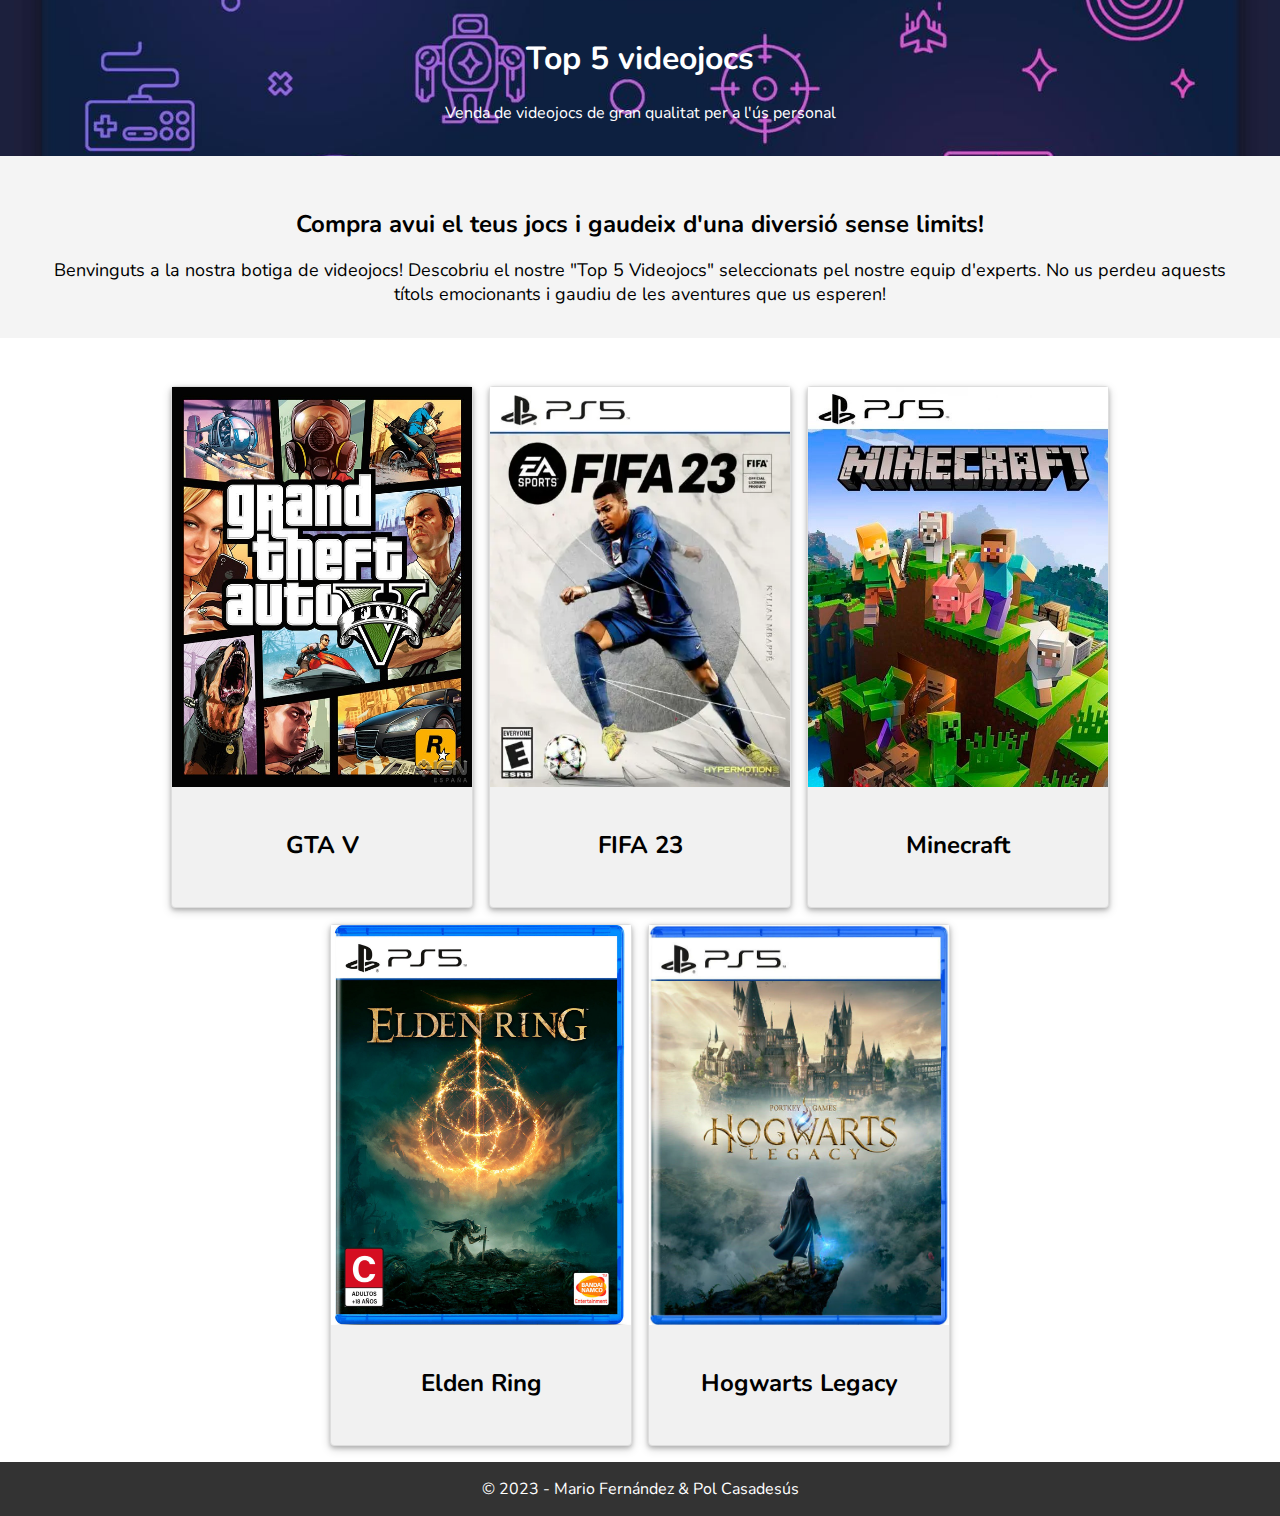
<file: index.html>
<!DOCTYPE html>
<html lang="ca">
<head>
    <meta charset="UTF-8">
    <meta name="viewport" content="width=device-width, initial-scale=1.0">
    <title>Top 5 videojocs</title>
    <link rel="icon" type="img" href="img/logo.png"/>
    <link rel="stylesheet" href="css/style.index.css">
</head>
<body>
    <header>
        <h1>Top 5 videojocs</h1>
        <p>Venda de videojocs de gran qualitat per a l'ús personal </p>
    </header>
    
    <section class="intro">
        <h2>Compra avui el teus jocs i gaudeix d'una diversió sense limits!</h2>
        <p>Benvinguts a la nostra botiga de videojocs! Descobriu el nostre "Top 5 Videojocs" seleccionats pel nostre equip d'experts. No us perdeu aquests títols emocionants i gaudiu de les aventures que us esperen!</p>
    </section>

    <section class="galeria">
        <div class="producte">
            <a href="view/gtav.html">
                <img src="img/gtav.jpg" alt="GTA V">
                <h2>GTA V</h2>
            </a>
        </div>
        <div class="producte">
            <a href="view/fifa23.html">
                <img src="img/fifa23.jpg" alt="FIFA 23">
                <h2>FIFA 23</h2>
            </a>
        </div>
        <div class="producte">
            <a href="view/minecraft.html">
                <img src="img/minecraft.jpg" alt="Minecraft">
                <h2>Minecraft</h2>
            </a>
        </div>
        <div class="producte">
            <a href="view/elden-ring.html">
                <img src="img/elden-ring.jpeg" alt="Elden Ring">
                <h2>Elden Ring</h2>
            </a>
        </div>        
        <div class="producte">
            <a href="view/hogwarts-legacy.html">
                <img src="img/hogwarts-legacy.jpg" alt="Hogwarts Legacy">
                <h2>Hogwarts Legacy</h2>
            </a>
        </div>              
    </section>

    <footer>
        <p>&copy; 2023 - Mario Fernández & Pol Casadesús</p>
    </footer>
</body>
</html>
</file>
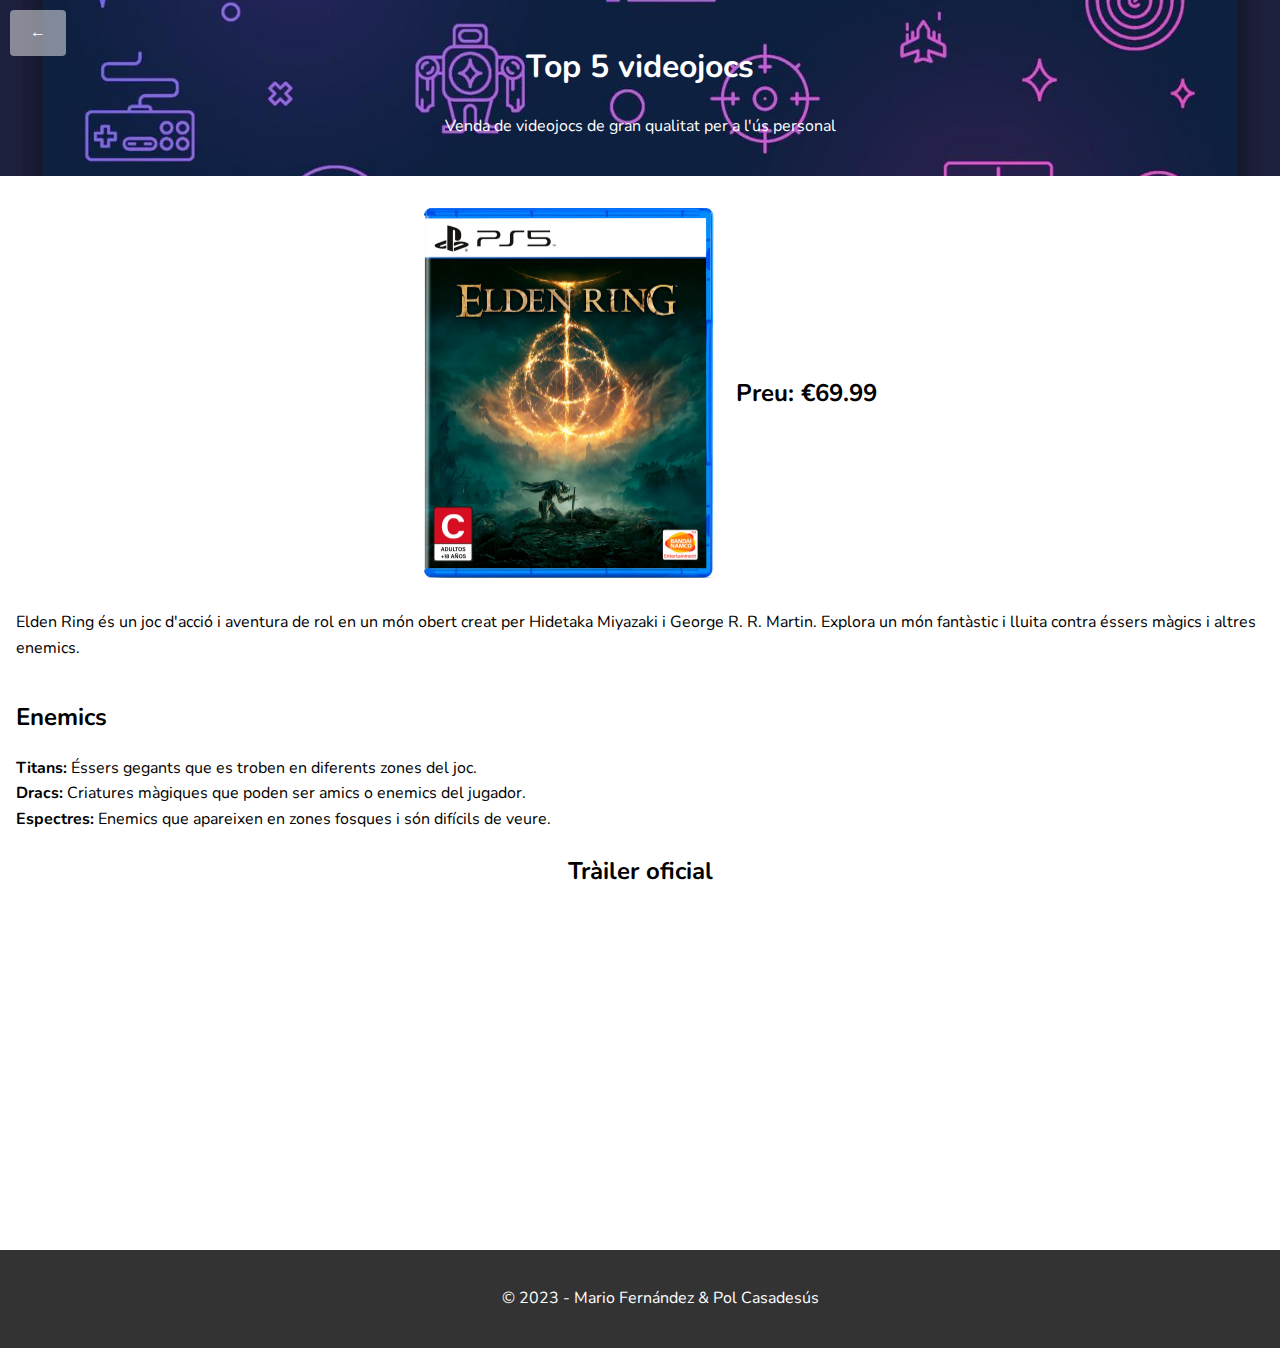
<file: view/elden-ring.html>
<!DOCTYPE html>
<html lang="ca">
<head>
    <meta charset="UTF-8">
    <meta name="viewport" content="width=device-width, initial-scale=1.0">
    <title>Elden Ring</title>
    <link rel="icon" type="img" href="../img/logo.png"/>
    <link rel="stylesheet" href="../css/style.videojocs.css">
</head>
<body>
    <header>
        <a href="../index.html" class="boton-atras">&larr;</a>
        <h1>Top 5 videojocs</h1>
        <p>Venda de videojocs de gran qualitat per a l'ús personal </p>
    </header>
    <main>
        <section class="game-info">
            <img src="../img/elden-ring.jpeg" alt="Elden Ring">
            <h2>Preu: €69.99</h2>
            <p>Elden Ring és un joc d'acció i aventura de rol en un món obert creat per Hidetaka Miyazaki i George R. R. Martin. Explora un món fantàstic i lluita contra éssers màgics i altres enemics.</p>
        </section>
        <section class="characters">
            <h2>Enemics</h2>
            <ul>
                <li><strong>Titans:</strong> Éssers gegants que es troben en diferents zones del joc.</li>
                <li><strong>Dracs:</strong> Criatures màgiques que poden ser amics o enemics del jugador.</li>
                <li><strong>Espectres:</strong> Enemics que apareixen en zones fosques i són difícils de veure.</li>
            </ul>
        </section>
        <section class="video">
            <h2>Tràiler oficial</h2>
            <iframe width="560" height="315" src="https://www.youtube.com/watch?v=E3Huy2cdih0" frameborder="0" allow="accelerometer; autoplay; clipboard-write; encrypted-media; gyroscope; picture-in-picture" allowfullscreen></iframe>
        </section>
    </main>
    <footer>
        <p>&copy; 2023 - Mario Fernández & Pol Casadesús</p>
    </footer>
</body>
</html>
</file>
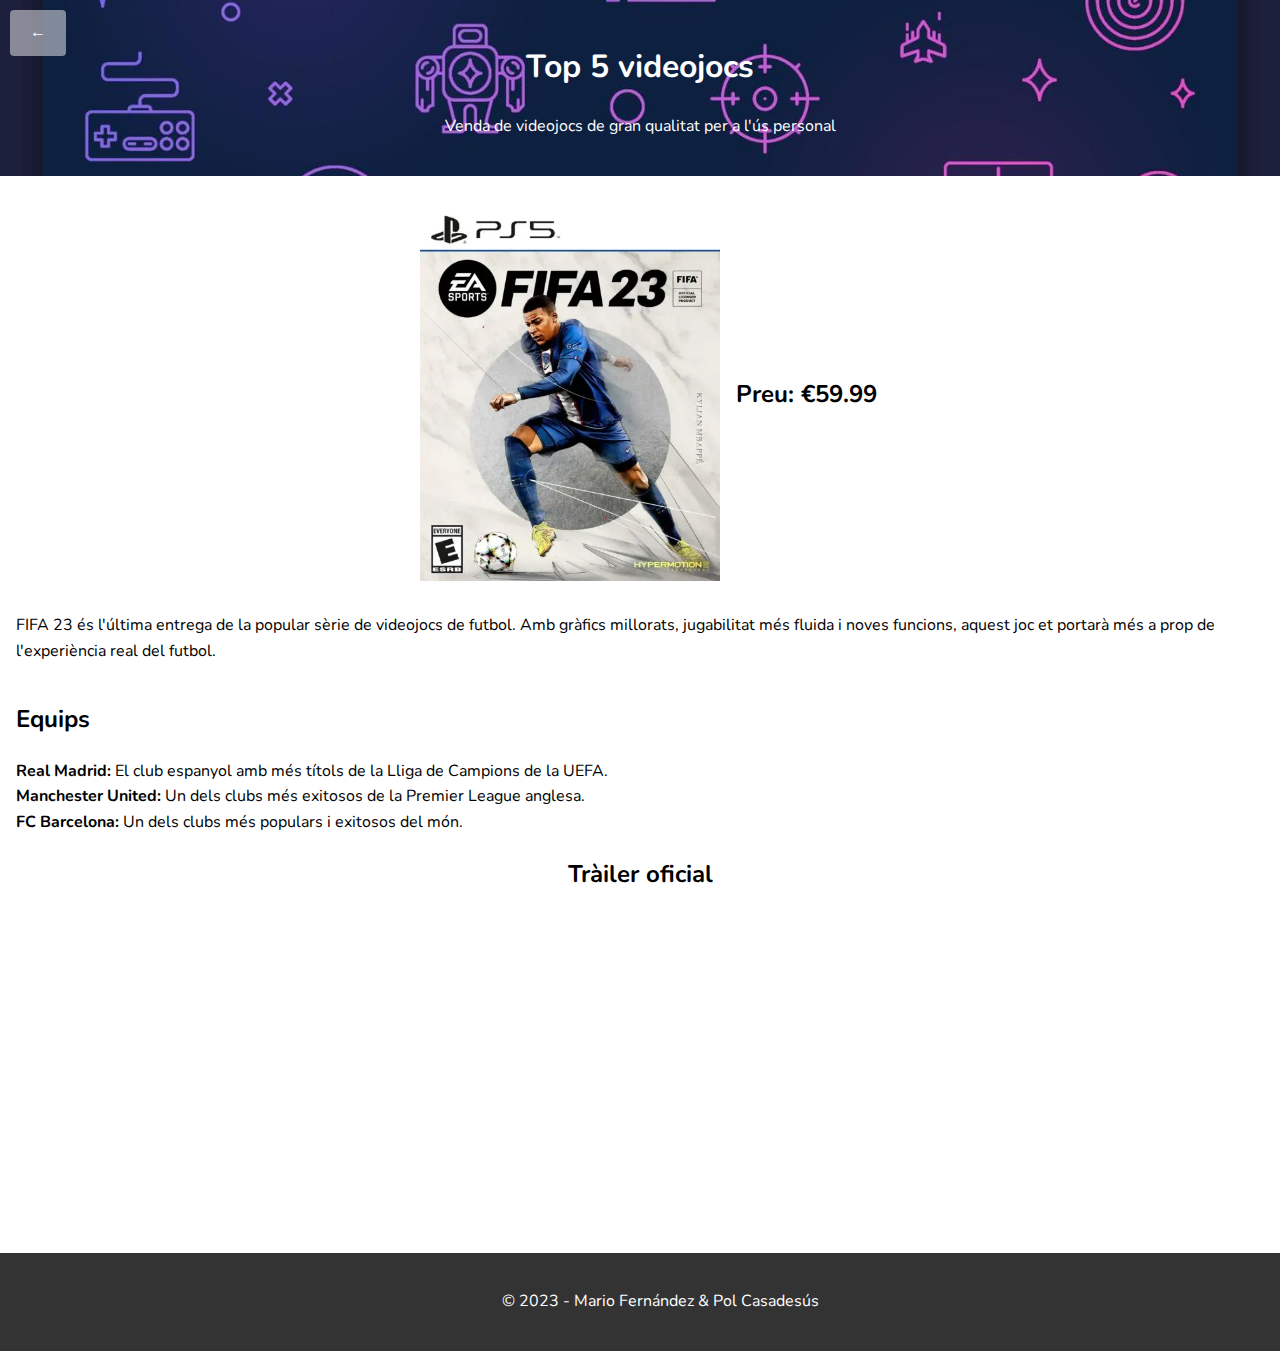
<file: view/fifa23.html>
<!DOCTYPE html>
<html lang="ca">
<head>
    <meta charset="UTF-8">
    <meta name="viewport" content="width=device-width, initial-scale=1.0">
    <title>FIFA 23</title>
    <link rel="icon" type="img" href="../img/logo.png"/>
    <link rel="stylesheet" href="../css/style.videojocs.css">
</head>
<body>
    <header>
        <a href="../index.html" class="boton-atras">&larr;</a>
        <h1>Top 5 videojocs</h1>
        <p>Venda de videojocs de gran qualitat per a l'ús personal </p>
    </header>
    <main>
        <section class="game-info">
            <img src="../img/fifa23.jpg" alt="FIFA 23">
            <h2>Preu: €59.99</h2>
            <p>FIFA 23 és l'última entrega de la popular sèrie de videojocs de futbol. Amb gràfics millorats, jugabilitat més fluida i noves funcions, aquest joc et portarà més a prop de l'experiència real del futbol.</p>
        </section>
        <section class="characters">
            <h2>Equips</h2>
            <ul>
                <li><strong>Real Madrid:</strong> El club espanyol amb més títols de la Lliga de Campions de la UEFA.</li>
                <li><strong>Manchester United:</strong> Un dels clubs més exitosos de la Premier League anglesa.</li>
                <li><strong>FC Barcelona:</strong> Un dels clubs més populars i exitosos del món.</li>
            </ul>
        </section>
        <section class="video">
            <h2>Tràiler oficial</h2>
            <iframe width="560" height="315" src="https://www.youtube.com/watch?v=0tIW1X2dv0c" frameborder="0" allow="accelerometer; autoplay; clipboard-write; encrypted-media; gyroscope; picture-in-picture" allowfullscreen></iframe>
        </section>
    </main>
    <footer>
        <p>&copy; 2023 - Mario Fernández & Pol Casadesús</p>
    </footer>
</body>
</html>
</file>
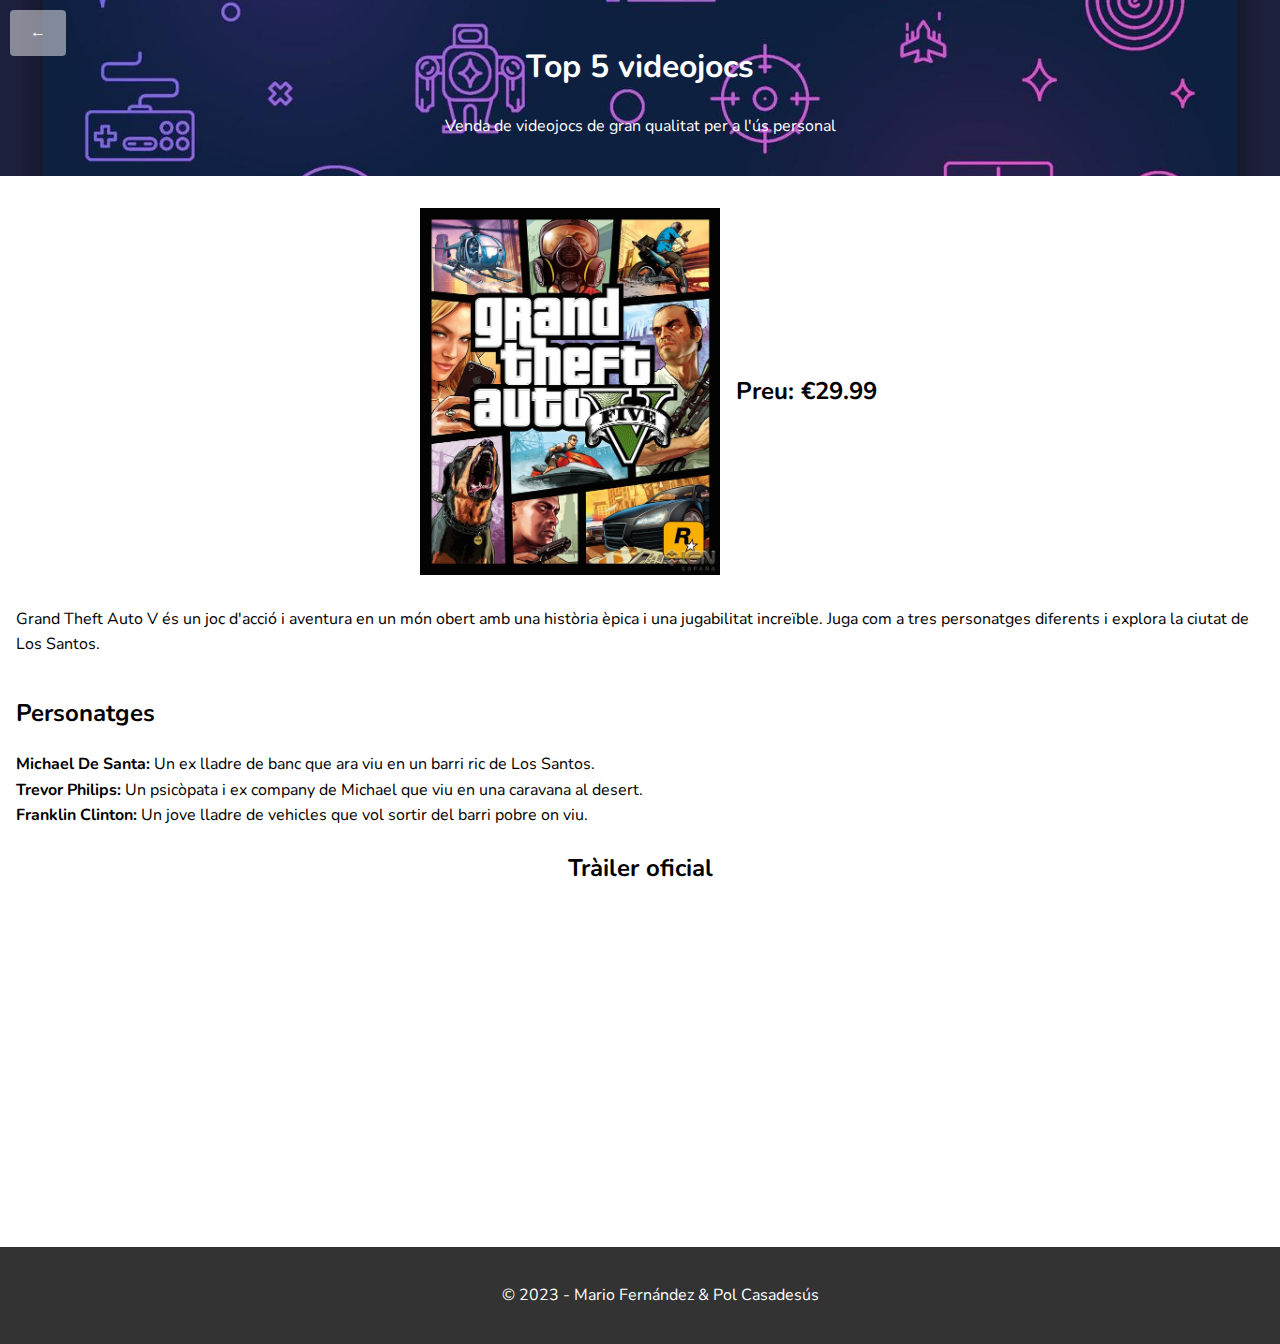
<file: view/gtav.html>
<!DOCTYPE html>
<html lang="ca">
<head>
    <meta charset="UTF-8">
    <meta name="viewport" content="width=device-width, initial-scale=1.0">
    <title>GTA V</title>
    <link rel="icon" type="img" href="../img/logo.png"/>
    <link rel="stylesheet" href="../css/style.videojocs.css">
</head>
<body>
    <header>
        <a href="../index.html" class="boton-atras">&larr;</a>
        <h1>Top 5 videojocs</h1>
        <p>Venda de videojocs de gran qualitat per a l'ús personal </p>
    </header>
    <main>
        <section class="game-info">
            <img src="../img/gtav.jpg" alt="GTA 5">
            <h2>Preu: €29.99</h2>
            <p>Grand Theft Auto V és un joc d'acció i aventura en un món obert amb una història èpica i una jugabilitat increïble. Juga com a tres personatges diferents i explora la ciutat de Los Santos.</p>
        </section>
        <section class="characters">
            <h2>Personatges</h2>
            <ul>
                <li><strong>Michael De Santa:</strong> Un ex lladre de banc que ara viu en un barri ric de Los Santos.</li>
                <li><strong>Trevor Philips:</strong> Un psicòpata i ex company de Michael que viu en una caravana al desert.</li>
                <li><strong>Franklin Clinton:</strong> Un jove lladre de vehicles que vol sortir del barri pobre on viu.</li>
            </ul>
        </section>
        <section class="video">
            <h2>Tràiler oficial</h2>
            <iframe width="560" height="315" src="https://www.youtube.com/embed/QkkoHAzjnUs" frameborder="0" allow="accelerometer; autoplay; clipboard-write; encrypted-media; gyroscope; picture-in-picture" allowfullscreen></iframe>
        </section>
    </main>
    <footer>
        <p>&copy; 2023 - Mario Fernández & Pol Casadesús</p>
    </footer>
</body>
</html>
</file>
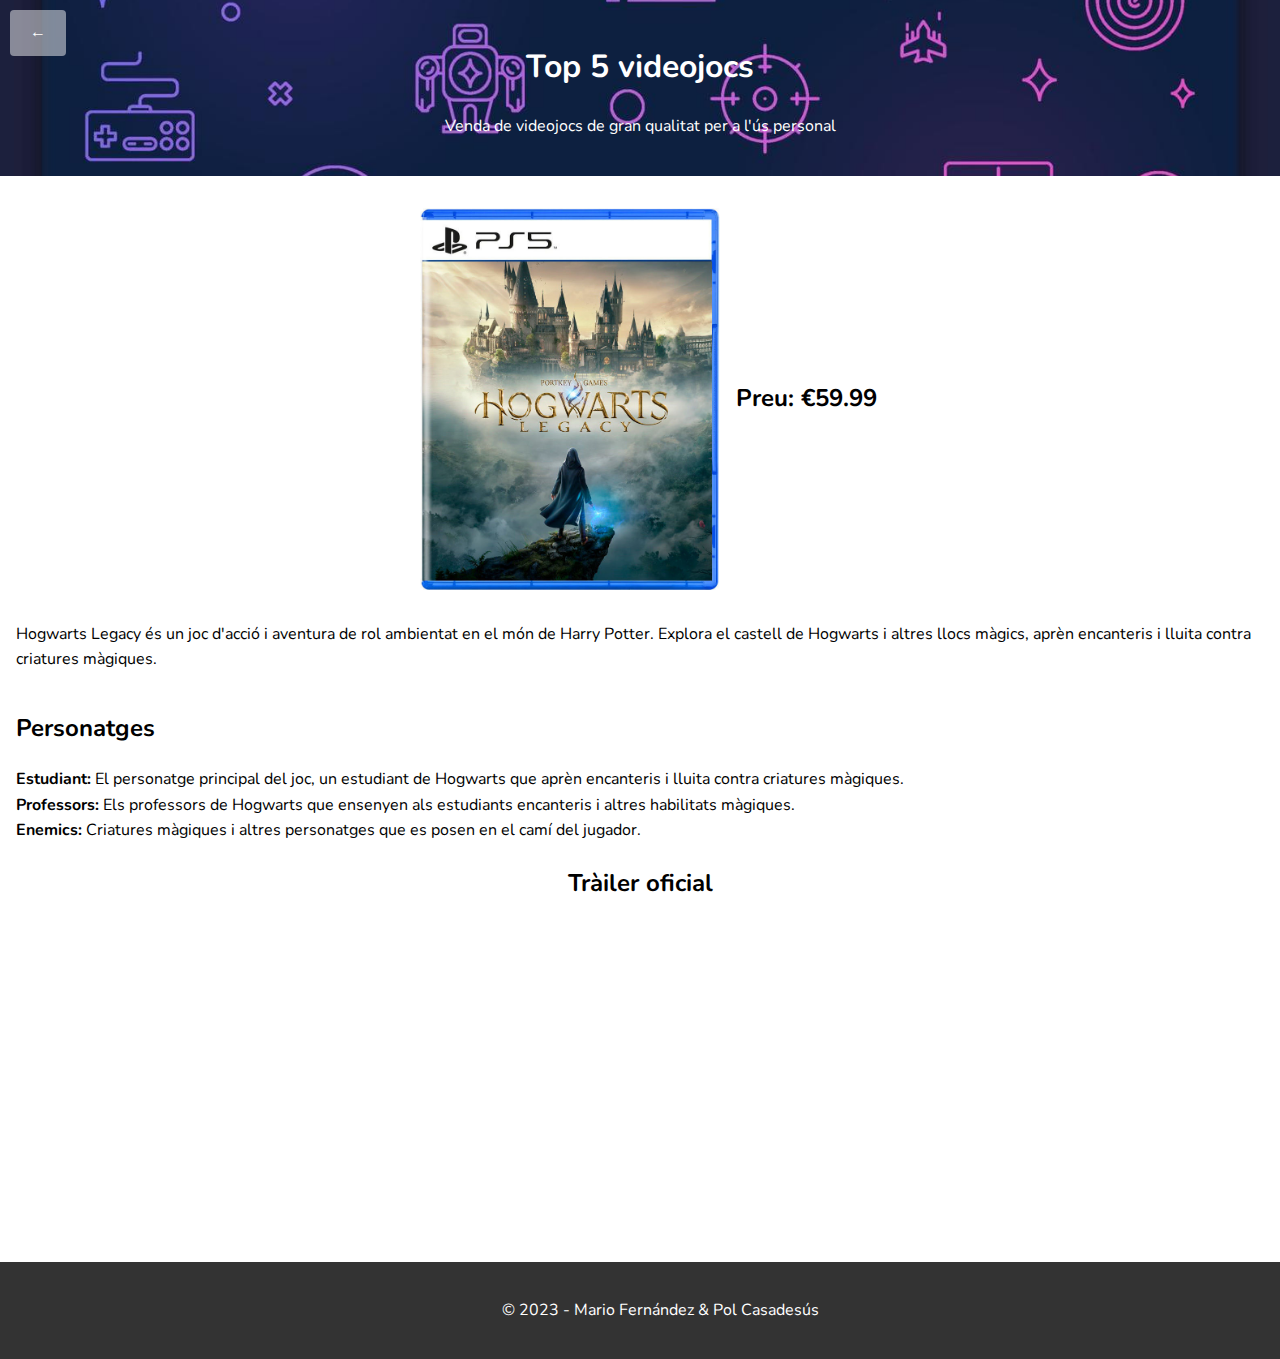
<file: view/hogwarts-legacy.html>
<!DOCTYPE html>
<html lang="ca">
<head>
    <meta charset="UTF-8">
    <meta name="viewport" content="width=device-width, initial-scale=1.0">
    <title>Hogwarts Legacy</title>
    <link rel="icon" type="img" href="../img/logo.png"/>
    <link rel="stylesheet" href="../css/style.videojocs.css">
</head>
<body>
    <header>
        <a href="../index.html" class="boton-atras">&larr;</a>
        <h1>Top 5 videojocs</h1>
        <p>Venda de videojocs de gran qualitat per a l'ús personal </p>
    </header>
    <main>
        <section class="game-info">
            <img src="../img/hogwarts-legacy.jpg" alt="Hogwarts Legacy">
            <h2>Preu: €59.99</h2>
            <p>Hogwarts Legacy és un joc d'acció i aventura de rol ambientat en el món de Harry Potter. Explora el castell de Hogwarts i altres llocs màgics, aprèn encanteris i lluita contra criatures màgiques.</p>
        </section>
        <section class="characters">
            <h2>Personatges</h2>
            <ul>
                <li><strong>Estudiant:</strong> El personatge principal del joc, un estudiant de Hogwarts que aprèn encanteris i lluita contra criatures màgiques.</li>
                <li><strong>Professors:</strong> Els professors de Hogwarts que ensenyen als estudiants encanteris i altres habilitats màgiques.</li>
                <li><strong>Enemics:</strong> Criatures màgiques i altres personatges que es posen en el camí del jugador.</li>
            </ul>
        </section>
        <section class="video">
            <h2>Tràiler oficial</h2>
            <iframe width="560" height="315" src="https://www.youtube.com/watch?v=S6GTl_vPRvU" frameborder="0" allow="accelerometer; autoplay; clipboard-write; encrypted-media; gyroscope; picture-in-picture" allowfullscreen></iframe>
        </section>
    </main>
    <footer>
        <p>&copy; 2023 - Mario Fernández & Pol Casadesús</p>
    </footer>
</body>
</html>
</file>
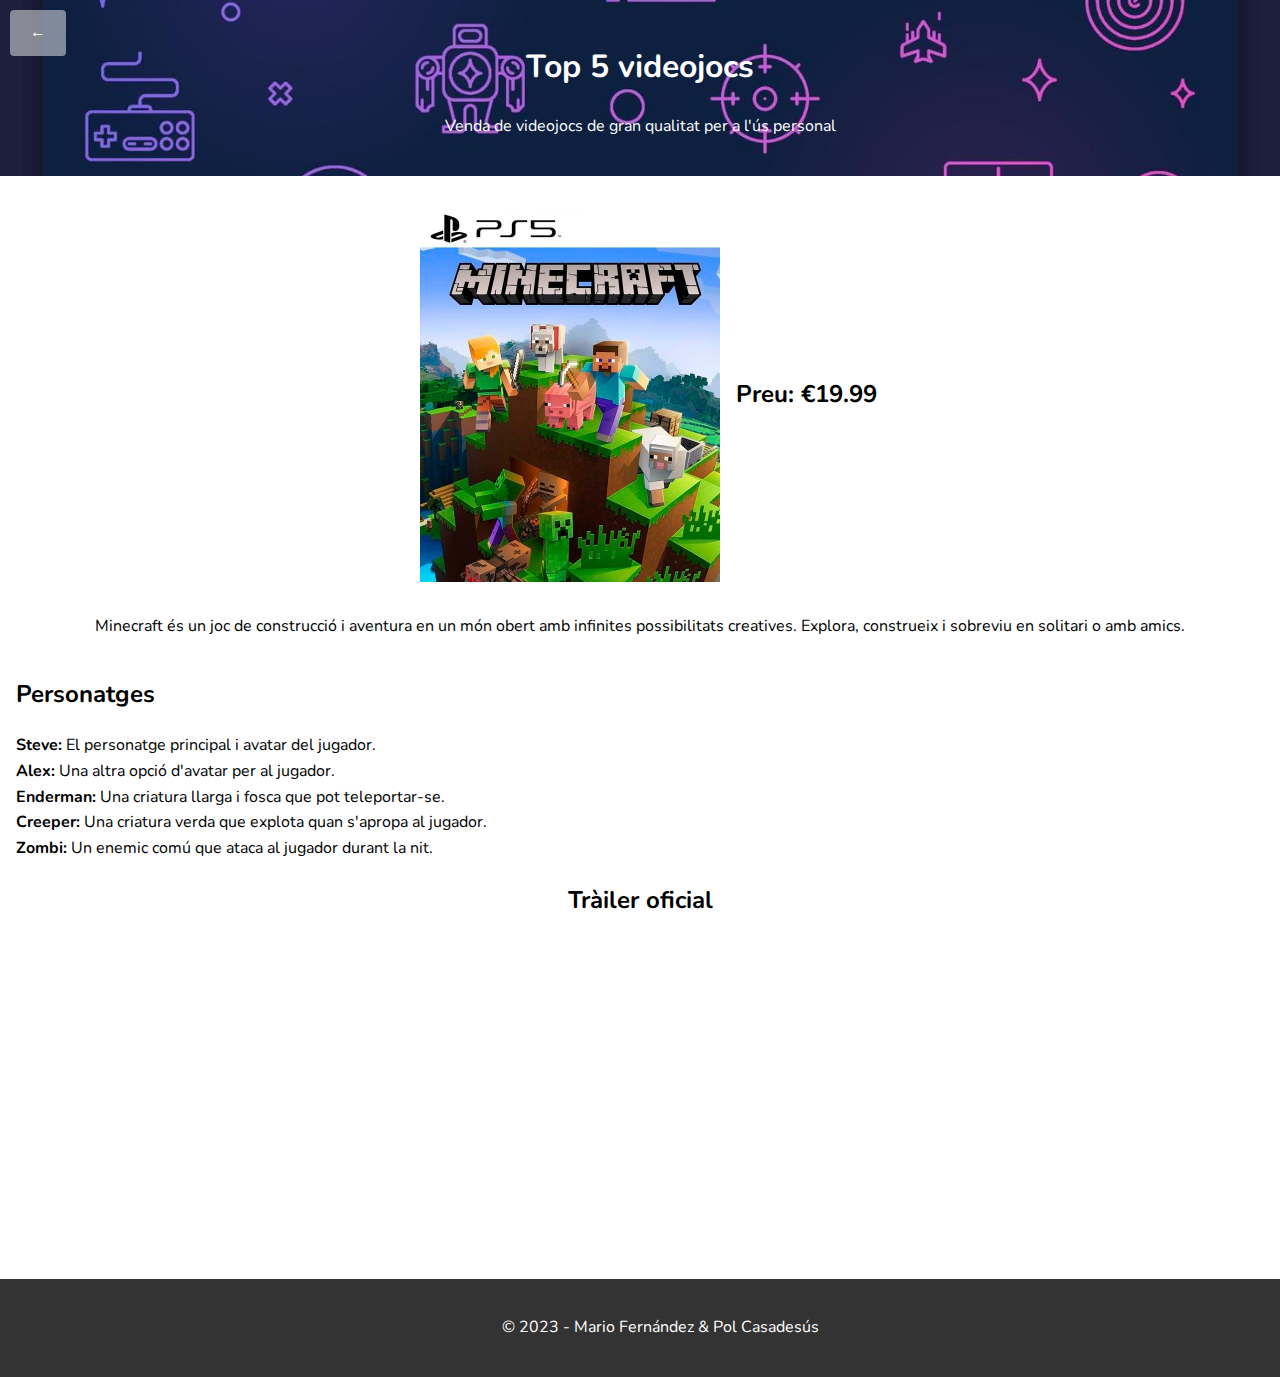
<file: view/minecraft.html>
<!DOCTYPE html>
<html lang="ca">
<head>
    <meta charset="UTF-8">
    <meta name="viewport" content="width=device-width, initial-scale=1.0">
    <title>Minecraft</title>
    <link rel="icon" type="img" href="../img/logo.png"/>
    <link rel="stylesheet" href="../css/style.videojocs.css">
</head>
<body>
    <header>
        <a href="../index.html" class="boton-atras">&larr;</a>
        <h1>Top 5 videojocs</h1>
        <p>Venda de videojocs de gran qualitat per a l'ús personal </p>
    </header>
    <main>
        <section class="game-info">
            <img src="../img/minecraft.jpg" alt="Minecraft">
            <h2>Preu: €19.99</h2>
            <p>Minecraft és un joc de construcció i aventura en un món obert amb infinites possibilitats creatives. Explora, construeix i sobreviu en solitari o amb amics.</p>
        </section>
        <section class="characters">
            <h2>Personatges</h2>
            <ul>
                <li><strong>Steve:</strong> El personatge principal i avatar del jugador.</li>
                <li><strong>Alex:</strong> Una altra opció d'avatar per al jugador.</li>
                <li><strong>Enderman:</strong> Una criatura llarga i fosca que pot teleportar-se.</li>
                <li><strong>Creeper:</strong> Una criatura verda que explota quan s'apropa al jugador.</li>
                <li><strong>Zombi:</strong> Un enemic comú que ataca al jugador durant la nit.</li>
            </ul>
        </section>
        <section class="video">
            <h2>Tràiler oficial</h2>
            <iframe width="560" height="315" src="https://www.youtube.com/embed/MmB9b5njVbA" frameborder="0" allow="accelerometer; autoplay; clipboard-write; encrypted-media; gyroscope; picture-in-picture" allowfullscreen></iframe>
        </section>
    </main>
    <footer>
        <p>&copy; 2023 - Mario Fernández & Pol Casadesús</p>
    </footer>
</body>
</html>
</file>
<file: css/style.index.css>
@import url('https://fonts.googleapis.com/css2?family=Nunito:wght@200&display=swap');

html {
    height: 100%;
}

body {
    font-family: 'Nunito', sans-serif;
    margin: 0;
    padding: 0;
    display: flex;
    flex-direction: column;
    min-height: 100%;
}

header {
    background-image: url(../img/header.jpg);
    background-size: cover;
    background-position: center;
    background-repeat: no-repeat;
    color: white;
    text-align: center;
    padding: 1em;
}

.galeria {
    display: flex;
    flex-wrap: wrap;
    justify-content: center;
    gap: 1em;
    padding: 1em;
    flex-grow: 1;
}

.producte {
    background-color: #f1f1f1;
    border: 1px solid #ddd;
    border-radius: 4px;
    padding: 0;
    width: 300px;
    height: 520px;
    text-align: center;
    box-shadow: 0 2px 4px 0 rgba(0, 0, 0, 0.2), 0 3px 10px 0 rgba(0, 0, 0, 0.19);
}

.producte img {
    max-width: 100%;
    height: 400px;
    margin-bottom: 1em;
}

footer {
    background-color: #333;
    color: white;
    text-align: center;
    padding: 0;
    position: static;
    bottom: 0;
    width: 100%;
}

a{
    text-decoration: none;
    color: black;
}

.intro {
    background-color: #f4f4f4;
    padding: 2rem;
    text-align: center;
    margin-bottom: 2rem;
}

.intro h2 {
    margin-bottom: 1rem;
}

.intro p {
    margin-bottom: 0;
    font-size: 18px;
}

@media screen and (max-width: 600px) {
    .galeria {
        flex-direction: column;
        align-content: center;
    }
}
</file>
<file: css/style.videojocs.css>
@import url('https://fonts.googleapis.com/css2?family=Nunito:wght@200&display=swap');

html {
    height: 100%;
}

body {
    font-family: 'Nunito', sans-serif;
    line-height: 1.6;
    margin: 0;
    padding: 0;
    display: flex;
    flex-direction: column;
    min-height: 100%;
}

header {
    position: relative;
    background-image: url(../img/header.jpg);
    background-size: cover;
    background-position: center;
    background-repeat: no-repeat;
    color: white;
    text-align: center;
    padding: 20px;
}

main {
    flex-grow: 1;
}

.game-info {
    display: flex;
    flex-wrap: wrap;
    justify-content: center;
    align-items: center;
    margin: 1rem;
}

.game-info img {
    max-width: 300px;
    height: auto;
    margin: 1rem;
}

.characters {
    margin: 1rem;
}

.characters ul {
    list-style-type: none;
    padding: 0;
}

.video {
    text-align: center;
    margin: 1rem;
}

.boton-atras {
    display: inline-block;
    background-color: #ffffff7a;
    color: white;
    text-decoration: none;
    font-weight: bold;
    padding: 10px 20px;
    border-radius: 4px;
    position: absolute;
    top: 10px;
    left: 10px;
}

.boton-atras:hover {
    background-color: #ffffffb2;
}

footer {
    background-color: #333;
    color: white;
    text-align: center;
    padding: 20px;
    position: static;
    bottom: 0;
    width: 100%;
}

@media (max-width: 600px) {
    .game-info {
        flex-direction: column;
    }
}
</file>
